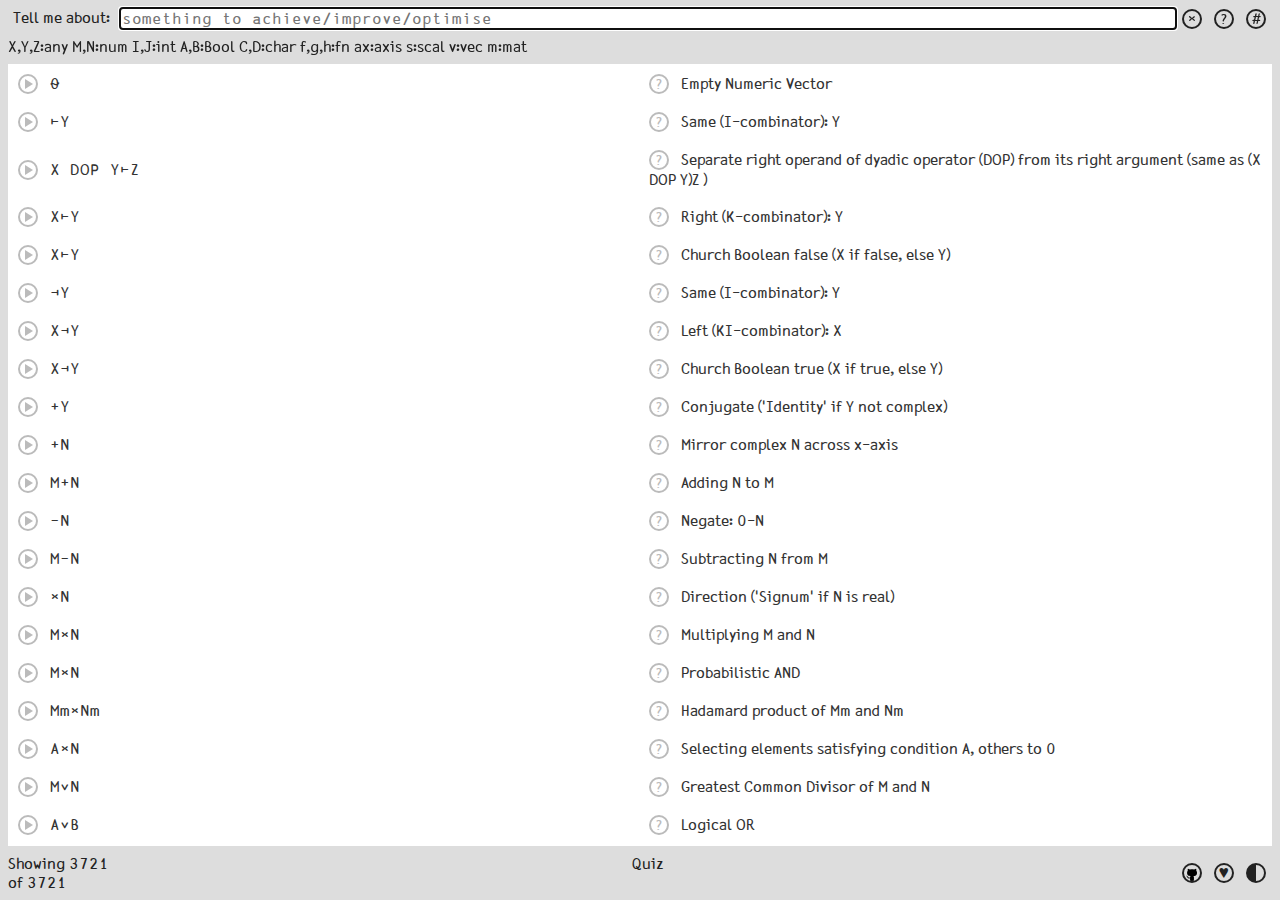
<file: index.html>
<!DOCTYPE html>
<html lang="en">
  <head>
    <meta charset="UTF-8" /><meta name="viewport" content="width=device-width, initial-scale=1"/>
    <link rel="shortcut icon" href="favicon.svg"/><title>APLcart - Find your way in APL</title>
    <link rel="stylesheet" href="/aplcart.css"/><script src="aplcart.js"></script>
    <link rel="search" type="application/opensearchdescription+xml" title="APLcart" href="/opensearch.xml"/>
    <meta property="og:title" content="A novel approach to finding your way in APL"/>
    <meta property="og:url" content="https://aplcart.info/"/>
    <meta property="og:image" content="https://aplcart.info/find-your-way.png"/>
    <meta property="og:description" content="A searchable collection of over three thousand short APL phrases intended for both beginners and professionals."/>
    <meta property="og:locale" content="en" />
  </head>
  <body onload="I()" id="b" class="">
    <div class="h">
      <label title="what to q̲uery for" for="q">Tell me about:&nbsp;</label><input id="q" title="what to q̲uery for" accesskey="q" oninput="Q()" autocomplete="off" placeholder="something to achieve/improve/optimise"/>
      <a class="o" title="ex̲punge query"        href="#" id="x" accesskey="x" onclick="X();event.preventDefault()">×</a>
      <a class="o" title="e̲xplanation" target="_blank" id="e" accesskey="e" href="https://github.com/abrudz/aplcart#usage">?</a>
      <a class="o" title="c̲opy query URL" href="#" id="c" accesskey="c" onclick="C();event.preventDefault()">#</a>
      <p>X,<s> </s>Y,<s> </s>Z:<s> </s>any<s> type array </s> M,<s> </s>N:<s> </s>num<s>eric array </s> I,<s> </s>J:<s> </s>int<s>eger array </s> A,<s> </s>B:<s> </s>Bool<s>ean array </s> C,<s> </s>D:<s> </s>char<s>acter array </s> f,<s> </s>g,<s> </s>h:<s> </s>f<s>unctio</s>n<s> </s> ax:<s> bracket </s>axis<s> </s> s:<s> </s>scal<s>ar </s> v:<s> </s>vec<s>tor </s> m:<s> </s>mat<s>rix</s></p>
    </div>
    
    <div id="y" title="(access-key z)"><div id="k" accesskey="z"><table id="t"></table></div></div>
    
    <div class="h">
      <footer id="z"></footer>
      <span id="u">
        <a id="um" href="quiz" title="challenge your APL skills with the APLcart quiz">Quiz</a></span>
      <a class="o" title="source code at github.com/abrudz/a̲plcart" target="_blank" id="a" accesskey="a" href="https://github.com/abrudz/aplcart">
        <img src="/github.svg"></a>
      <a class="o" title="d̲onate" accesskey="d" target="_blank" id="s" href="https://github.com/sponsors/abrudz">♥</a>
      <a class="o" title="cycle b̲lack/g̲rey/w̲hite theme"  id="w" href="#" onclick="W();event.preventDefault()v"> </a>
      <i accesskey="w" onclick="W('w')"></i><i accesskey="g" onclick="W('g')"></i><i accesskey="b" onclick="W('b')"></i><i accesskey="r" onclick="R()"></i>
    </div>
  </body>
</html>
</file>
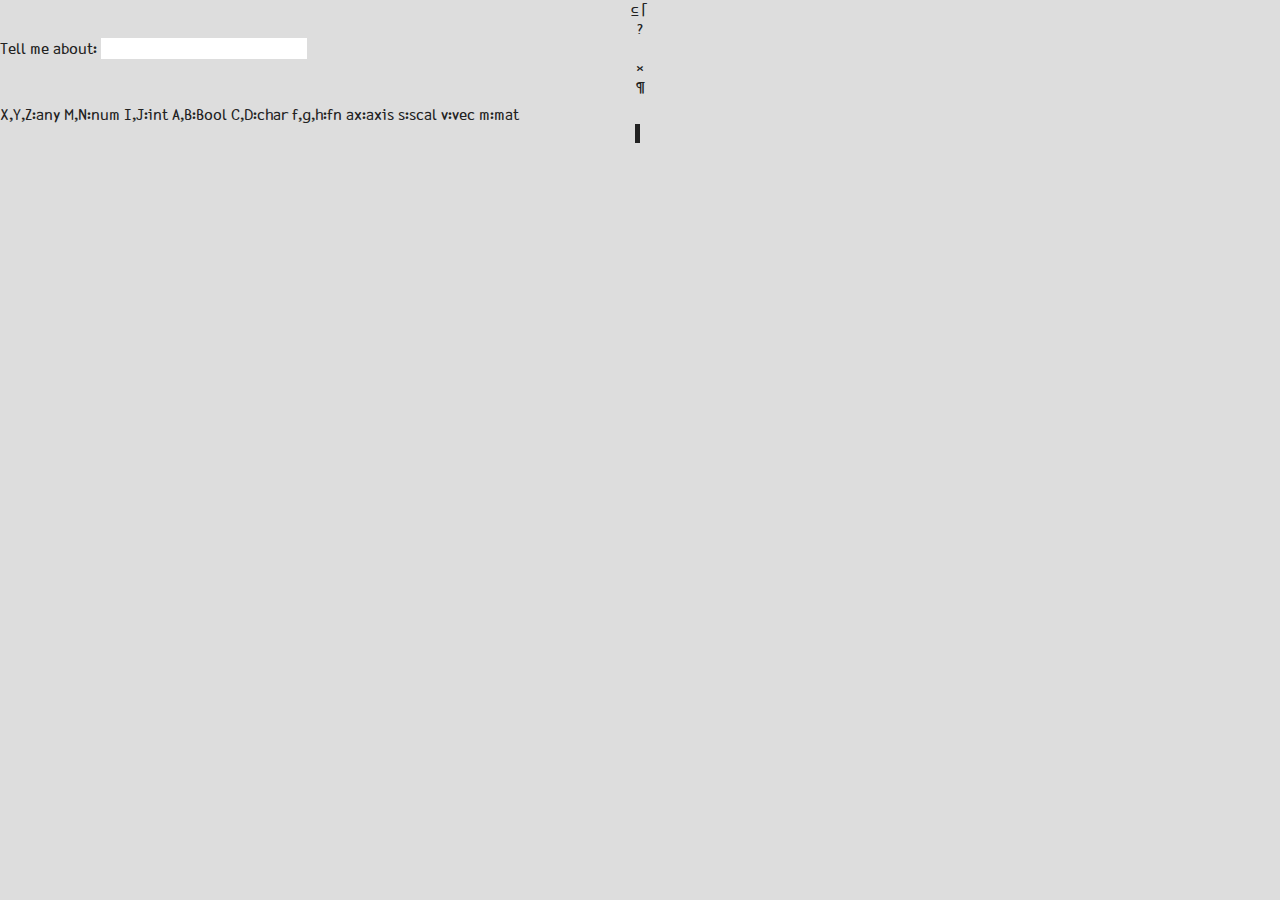
<file: dev/index.html>
<!DOCTYPE html>
<html lang="en">
  <head>
    <meta charset="UTF-8" /><meta name="viewport" content="width=device-width, initial-scale=1"/>
    <link rel="shortcut icon" href="favicon.ico"/><title>APLcart - Find your way in APL</title>
    <link rel="stylesheet" href="/aplcart.css"/><script src="aplcart.js"></script>
  </head>
  <body onload="I()" id="b">
    <a     title="APLcart on GitHub (access-key A)"   target="_blank"      id="a" accesskey="a" href="https://github.com/abrudz/aplcart"      >⊆⌈</a>
    <a     title="Explanation (access-key E)"         target="_blank"      id="e" accesskey="e" href="https://github.com/abrudz/aplcart#usage">?</a>
    <label title="What to search for (access-key Q)">Tell me about: <input id="q" accesskey="q" oninput="Q()" autocomplete="off"/></label>
    <a     title="Clear query (access-key X)"         href="#"             id="x" accesskey="x" onclick="X()"                                 >×</a>
    <a     title="Copy to address bar (access-key C)" href="#"             id="c" accesskey="c" onclick="C()"                                 >¶</a>
    <p>X,<s> </s>Y,<s> </s>Z:<s> </s>any<s> type array </s> M,<s> </s>N:<s> </s>num<s>eric array </s> I,<s> </s>J:<s> </s>int<s>eger array </s> A,<s> </s>B:<s> </s>Bool<s>ean array </s> C,<s> </s>D:<s> </s>char<s>aracter array </s> f,<s> </s>g,<s> </s>h:<s> </s>f<s>unctio</s>n<s> </s> ax:<s> bracket </s>axis<s> </s> s:<s> </s>scal<s>ar </s> v:<s> </s>vec<s>tor </s> m:<s> </s>mat<s>rix</s></p>
    <div accesskey="z"><table id="t"></table></div>
    <footer id="z"></footer>
    <a     title="Cycle theme (access-keys B:black, G:grey, W:white)"  href="#" id="w"               onclick="W()"                                 > </a>
    <i accesskey="w" onclick="W('w')"></i><i accesskey="g" onclick="W('g')"></i><i accesskey="b" onclick="W('b')"></i>
  </body>
</html>
</file>
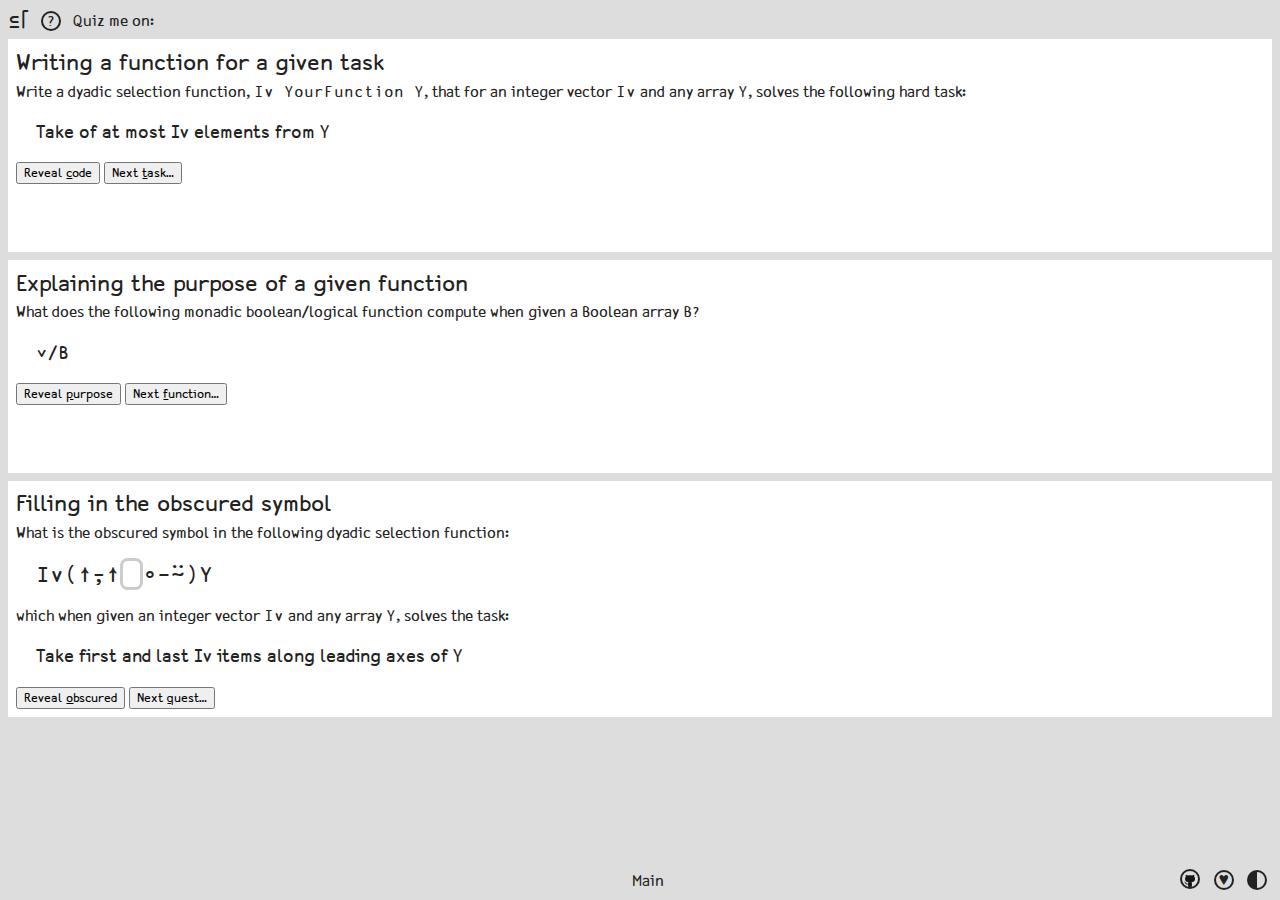
<file: quiz/index.html>
<!DOCTYPE html>
<html lang="en">
  <head>
    <meta charset="UTF-8" /><meta name="viewport" content="width=device-width, initial-scale=1"/>
    <link rel="shortcut icon" href="/favicon.ico"/><title>APLcart - Quiz</title>
    <link rel="stylesheet" href="quiz.css"/><script src="quiz.js"></script>
  </head>
  <body onload="I()" id="b">
    <a title="m̲ain page" accesskey="m" href="/" id="m">⊆⌈</a>
    <a title="e̲xplanation" target="_blank" id="e" accesskey="e" href="https://github.com/abrudz/aplcart#usage">?</a>
    Quiz me on:
    <div id="c">
      <article>
        <h2>Writing a function for a given task</h2>
        <div id="q1"></div>
        <button accesskey="c" title="Reveal c̲ode" id="r1" onclick="p1.innerHTML=c1[0];disabled=true">Reveal <u>c</u>ode</button>
        <button accesskey="t" title="Next t̲ask" onclick="Q1();r1.disabled=false;p1.innerHTML=''">Next <u>t</u>ask…</button>
        <pre id="p1"></pre>
      </article>
      <article>
        <h2>Explaining the purpose of a given function</h2>
        <div id="q2"></div>
        <button accesskey="p" title="Reveal p̲urpose(s)" id="r2" onclick="p2.innerHTML=ps.filter(x=>c2[0]===x[0]).map(x=>x[1]+'<br>');disabled=true">Reveal <u>p</u>urpose</button>
        <button accesskey="f" title="Next f̲unction" onclick="Q2();r2.disabled=false;p2.innerHTML=''">Next <u>f</u>unction…</button>
        <p id="p2"></p>
      </article>
      <article>
        <h2>Filling in the obscured symbol</h2>
        <div id="q3"></div>
        <button accesskey="o" title="Reveal o̲bscured" id="r3" onclick="p3.innerHTML=c3i;disabled=true";disabled=true">Reveal <u>o</u>bscured</button>
        <button accesskey="q" title="Next q̲uest" onclick="Q3();r3.disabled=false">Next <u>q</u>uest…</button>
      </article>
    </div>
    <footer>
      <i accesskey="w" onclick="W('w')"></i><i accesskey="g" onclick="W('g')"></i><i accesskey="b" onclick="W('b')"></i>
      <span id="u"><a id="um" href="/" title="m̲ain page">Main</a></span>
      <a title="github.com/abrudz/a̲plcart" target="_blank" id="a" accesskey="a" href="https://github.com/abrudz/aplcart">
        <img src="/github.svg"/></a>
      <a title="sponsor"                    target="_blank" id="s"               href="https://github.com/sponsors/abrudz">♥</a>
      <a title="cycle theme (b̲lack/g̲rey/w̲hite)"            id="w" onclick="W()" href="#"                                    > </a>
    </footer>
  </body>
</html>
</file>
<file: aplcart.css>
@font-face{font-family:P;src:local('APL333'),url(apl333.ttf)}         *{font-family:P;text-decoration:none}
@font-face{font-family:M;src:local('APL386 Unicode'),url(APL386.ttf)} #q,td:first-child{font-family:M}
i{display:none}
html,body{height:100%}
body{display:flex;flex-flow:column;margin:0;font-size:16px;
  overflow:hidden;position:relative;color:#222;  content:"w";background:#ddd                   }  .w{background:#ddd;filter:invert(0)}
@media(prefers-color-scheme:dark){body[class=""]{content:"g";background:#444;filter:invert(.85)}} .g{background:#444;filter:invert(.85)}
@media(prefers-contrast:more)    {body[class=""]{content:"b";background:#222;filter:invert(1)  }} .b{background:#222;filter:invert(1)}
.h{display:grid;grid-template-columns:7em auto 2em 2em 2em;padding:0.5em}
label{justify-self:right}
#q{grid-column:2/3;place-self:center stretch;border:none;font-size:medium}
p{grid-column:1/-1;white-space:nowrap;overflow:hidden;text-overflow:ellipsis;margin:1ex 0 0 0}
a:hover,a:focus,tr:hover td{color:#000}
.o,td a{height:1em;border-radius:1em;border:.25ex solid currentcolor;width:1em;line-height:1em}
a{place-self:center;display:inline-block;text-align:center;color:unset;
  -webkit-user-select:none;-moz-user-select:none;-ms-user-select:none;user-select:none}
#y{background:#fff;height:100%;flex: 1 1 auto;position:relative;margin:0 0.5em}
#k{overflow-y:scroll;overflow-x:hidden;position:absolute;top:0;left:0;right:0;bottom:0;height:100%;width:100%;box-sizing:border-box}
#t{width:100%;table-layout:fixed;color:#333;white-space:pre-wrap;word-wrap:break-word}
td{padding:.5em}
td a{margin-right:0.75em;color:#bbb}
td:first-child a:before{display:inline-block;position:relative;margin-left:0.33ex;line-height:0;content:'';
  border:0.6ex solid transparent;border-left:1ex solid currentcolor;border-right:none}
#u{text-align:center}
#w{background:linear-gradient(to right,currentcolor 50%,transparent 50%)}
@media(max-width:1320px){s{display:none}}
@media(max-width:420px){.o{display:none} .h{grid-template-columns:7em auto} #u{text-align:right}}
</file>
<file: quiz/quiz.css>
@font-face{font-family:P;src:local('APL333'),url(/apl333.ttf)}
@font-face{font-family:M;src:local('APL386 Unicode'),url(/APL386.ttf)}
i{display:none}
*{font-family:P}
body{color:#222;overflow:hidden;position:relative;font-size:16px;content:"w";background:#ddd}     .w{background:#ddd;filter:invert(0)}
@media(prefers-color-scheme:dark){body[class=""]{content:"g";background:#444;filter:invert(.85)}} .g{background:#444;filter:invert(.85)}
@media(prefers-contrast:more)    {body[class=""]{content:"b";background:#222;filter:invert(1)  }} .b{background:#222;filter:invert(1)}
pre,code{font-family:M}
img{margin-bottom:4px;opacity:90%;}
#a{position:relative;top:6.5px;height:16px;margin-right:.6ex;border-radius:1em;border:.25ex solid currentcolor;width:16px}
a{display:inline-block;text-align:center;z-index:1;width:1em;line-height:1em;color:unset;
  -webkit-user-select:none;-moz-user-select:none;-ms-user-select:none;user-select:none;text-decoration:none}
a:hover,a:focus{color:#000}
a:hover img,a:focus img{opacity:1}
#e{margin:0 .5em}
#e,#s,#w{border-radius:1em;border:.25ex solid currentcolor}
#s,#w{margin:0 .3em;position:relative}
#w{background:linear-gradient(to right,currentcolor 50%,transparent 50%)}
#q{margin-top:1em}
#m{letter-spacing:-.25ex;font-size:133%}
p,#p1,#p2,#p3{margin-left:1em;font-size:larger;min-height:1.1em}
#p3{margin-left:0}
article{background:#fff;padding:1ex;margin-bottom:.5em}
h2{margin:0 0 .5ex 0;font-weight:unset}
#c{overflow-y:auto;height:calc(100vh - 4.8em);margin-top:1ex}
footer{text-align:right}
#u{width:100%;text-align:center;position:absolute;bottom:0;left:0}
del,ins{font-family:inherit;border:3px solid #0003;text-decoration:none;white-space:pre;border-radius:.33em;padding:0 1px 0 2px}
</file>
